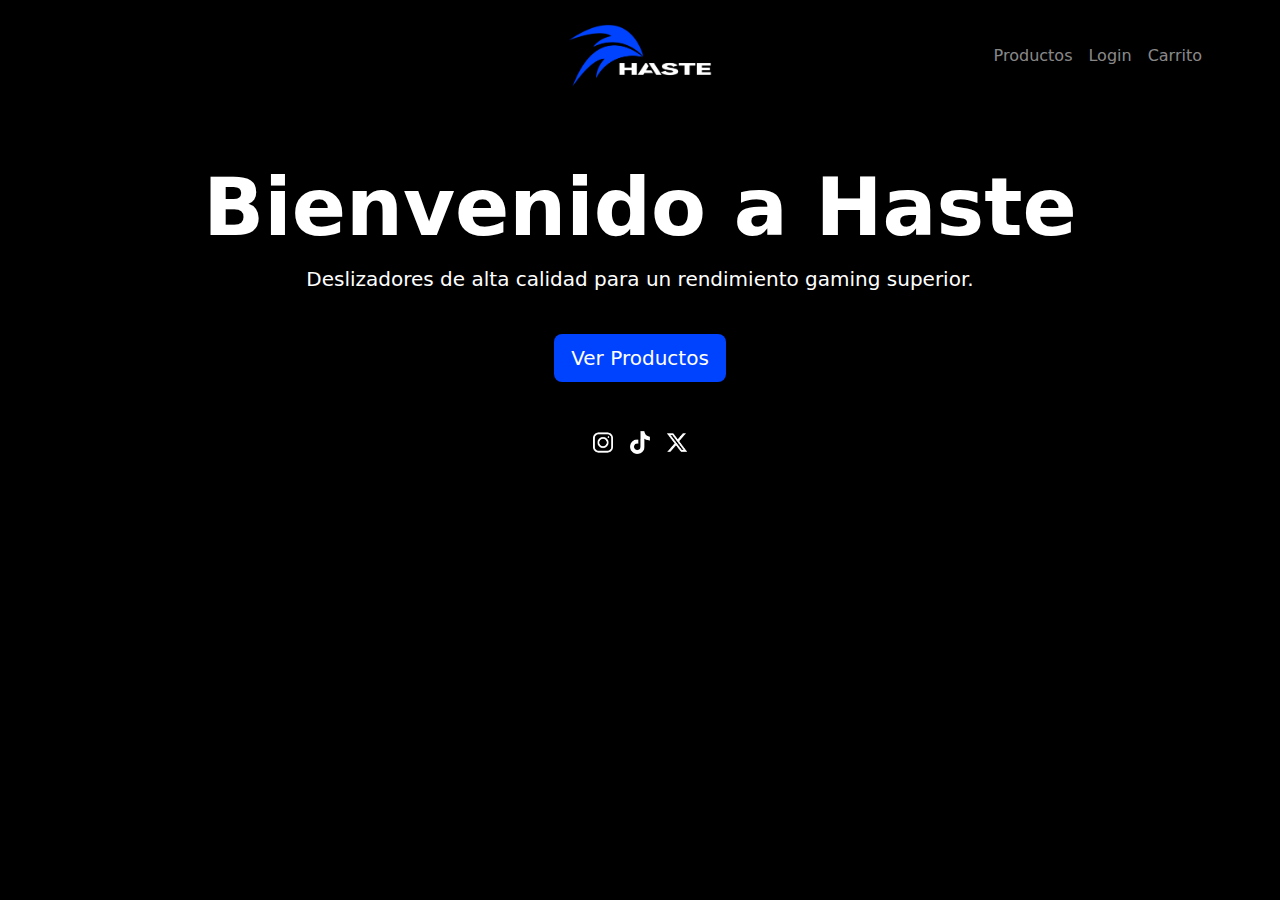
<file: index.html>
<!DOCTYPE html>
<html lang="es">
<head>
    <meta charset="UTF-8">
    <meta name="viewport" content="width=device-width, initial-scale=1">
    <title>Haste - Deslizadores Gamer</title>
    <link href="https://cdn.jsdelivr.net/npm/bootstrap@5.3.3/dist/css/bootstrap.min.css" rel="stylesheet">
    <link rel="stylesheet" href="css/styles.css">
    <link rel="stylesheet" href="https://cdnjs.cloudflare.com/ajax/libs/font-awesome/6.0.0-beta3/css/all.min.css">
</head>
<body class="bg-black text-white">

    <nav class="navbar navbar-expand-lg navbar-dark bg-black mb-4 custom-navbar">
        <div class="container justify-content-center position-relative">
            <a class="navbar-brand mx-auto d-flex align-items-center justify-content-center" href="productos.html">
                <img src="images/Logo.png" alt="Logo" height="64" class="d-inline-block align-middle">
            </a>
            <div class="collapse navbar-collapse position-absolute end-0" id="navbarNav">
                <ul class="navbar-nav">
                    <li class="nav-item">
                        <a class="nav-link" href="productos.html">Productos</a>
                    </li>
                    <li class="nav-item">
                        <a class="nav-link" href="login.html">Login</a>
                    </li>
                    <li class="nav-item">
                        <a class="nav-link" href="carrito.html">Carrito</a>
                    </li>
                </ul>
            </div>
        </div>
    </nav>
    
    <div class="container text-center my-5">
        <h1 class="display-1 fw-bold">Bienvenido a Haste</h1>
        <p class="lead">Deslizadores de alta calidad para un rendimiento gaming superior.</p>
        <a href="productos.html" class="btn btn-custom btn-lg mt-4">Ver Productos</a>
    </div>

    <footer class="footer-link">
        <div class="container text-center">
            <a href="https://www.instagram.com/haste.cl" class="footer-link">
                <img src="images/Instagram.png" alt="Instagram" class="footer-icon">
            </a>
            <a href="#" class="footer-link">
                <img src="images/Tiktok.png" alt="TikTok" class="footer-icon">
            </a>
            <a href="#" class="footer-link">
                <img src="images/X.png" alt="X" class="footer-icon">
            </a>
        </div>
    </footer>
    
    <script src="https://cdn.jsdelivr.net/npm/bootstrap@5.3.3/dist/js/bootstrap.bundle.min.js"></script>
</body>
</html>
</file>
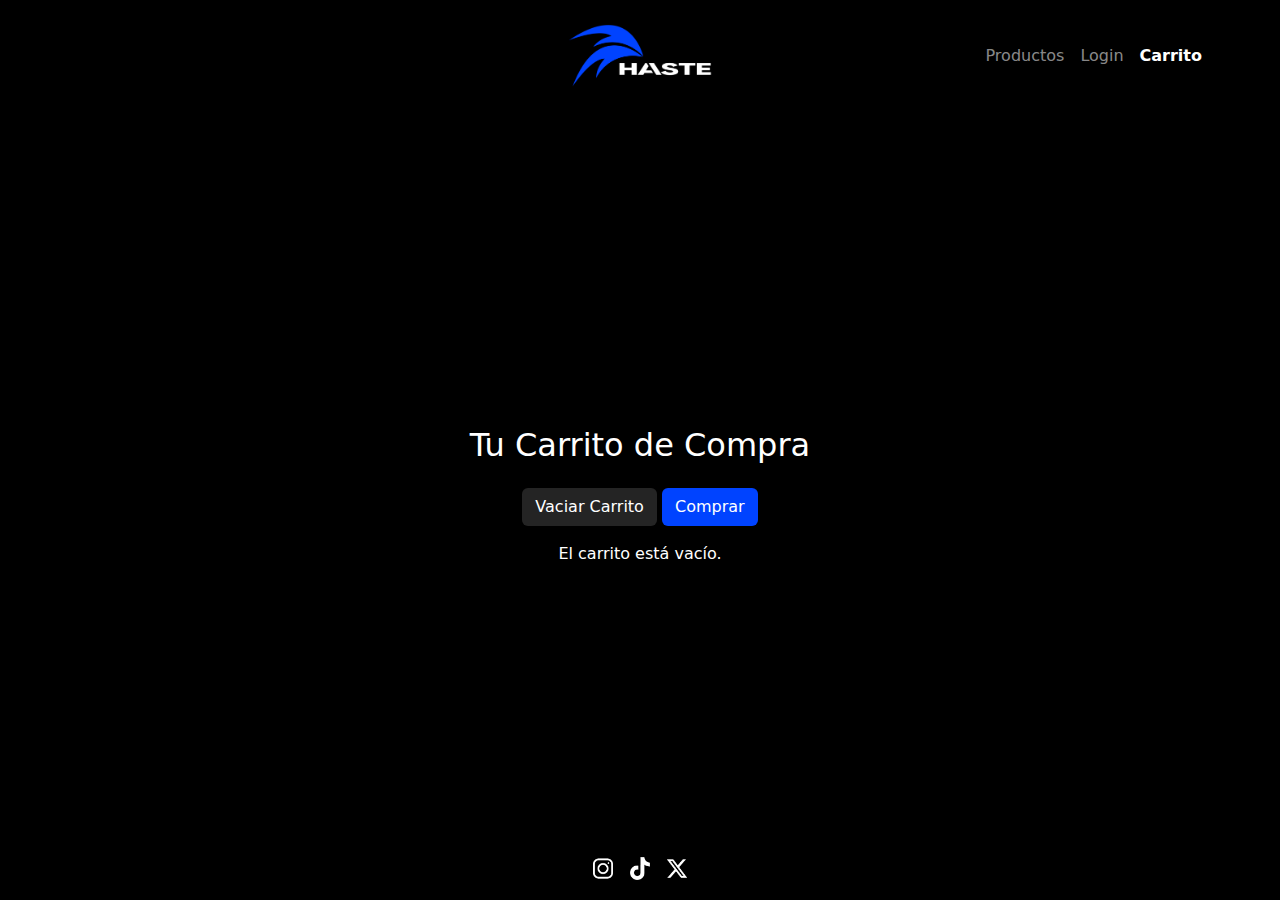
<file: carrito.html>
<!DOCTYPE html>
<html lang="es">
<head>
    <meta charset="UTF-8">
    <meta name="viewport" content="width=device-width, initial-scale=1">
    <title>Tu Carrito de Compra</title>
    <link href="https://cdn.jsdelivr.net/npm/bootstrap@5.3.3/dist/css/bootstrap.min.css" rel="stylesheet">
    <link rel="stylesheet" href="css/styles.css">
</head>
<body class="bg-black text-white">

    <nav class="navbar navbar-expand-lg navbar-dark bg-black mb-4 custom-navbar">
        <div class="container justify-content-center position-relative">
            <a class="navbar-brand mx-auto d-flex align-items-center justify-content-center" href="productos.html">
                <img src="images/Logo.png" alt="Logo" height="64" class="d-inline-block align-middle">
            </a>
            <div class="collapse navbar-collapse position-absolute end-0" id="navbarNav">
                <ul class="navbar-nav">
                    <li class="nav-item">
                        <a class="nav-link" href="productos.html">Productos</a>
                    </li>
                    <li class="nav-item">
                        <a class="nav-link" href="login.html">Login</a>
                    </li>
                    <li class="nav-item">
                        <a class="nav-link active" href="carrito.html">Carrito</a>
                    </li>
                </ul>
            </div>
        </div>
    </nav>

    <section id="carrito" class="section active-section">
        <div class="container">
            <h2 class="mb-4 text-center">Tu Carrito de Compra</h2>
            <div id="cartItems"></div>
            <div class="text-center mt-4">
                <button class="btn btn-custom" id="clearCart">Vaciar Carrito</button>
                <button class="btn btn-custom" id="checkout">Comprar</button>
            </div>
            <div id="cartMessage" class="mt-3 text-center"></div>
        </div>
    </section>

    <footer class="footer-link">
        <div class="container text-center">
            <a href="https://www.instagram.com/haste.cl" class="footer-link">
                <img src="images/Instagram.png" alt="Instagram" class="footer-icon">
            </a>
            <a href="#" class="footer-link">
                <img src="images/Tiktok.png" alt="TikTok" class="footer-icon">
            </a>
            <a href="#" class="footer-link">
                <img src="images/X.png" alt="X" class="footer-icon">
            </a>
        </div>
    </footer>
    
    <script src="https://cdn.jsdelivr.net/npm/bootstrap@5.3.3/dist/js/bootstrap.bundle.min.js"></script>
    <script>
        document.addEventListener('DOMContentLoaded', () => {
            function renderCart() {
                let cart = JSON.parse(localStorage.getItem('cart')) || {};
                const cartItemsDiv = document.getElementById('cartItems');
                cartItemsDiv.innerHTML = '';
                let total = 0;

                for (const productName in cart) {
                    if (cart.hasOwnProperty(productName)) {
                        const quantity = cart[productName];
                        const price = getProductPrice(productName);
                        if (price) {
                            const itemTotal = price * quantity;
                            total += itemTotal;
                            const itemElement = document.createElement('div');
                            itemElement.classList.add('d-flex', 'justify-content-between', 'align-items-center', 'py-2', 'border-bottom', 'border-secondary');
                            itemElement.innerHTML = `
                                <div>
                                    <p class="mb-0 fw-bold">${productName}</p>
                                    <small>${quantity} x $${price.toLocaleString()}</small>
                                </div>
                                <span>$${itemTotal.toLocaleString()}</span>
                            `;
                            cartItemsDiv.appendChild(itemElement);
                        }
                    }
                }

                if (total > 0) {
                    const totalElement = document.createElement('div');
                    totalElement.classList.add('d-flex', 'justify-content-between', 'align-items-center', 'py-3', 'mt-3', 'fw-bold', 'border-top', 'border-secondary');
                    totalElement.innerHTML = `<span>Total:</span><span>$${total.toLocaleString()}</span>`;
                    cartItemsDiv.appendChild(totalElement);
                    document.getElementById('cartMessage').textContent = '';
                } else {
                    document.getElementById('cartMessage').textContent = 'El carrito está vacío.';
                }
            }

            function getProductPrice(productName) {
                const products = {
                    "Classic Dots": { price: 3990 },
                    "Speed Dots": { price: 4990 },
                    "Control Dots": { price: 4490 }
                };
                return products[productName] ? products[productName].price : 0;
            }

            const clearCartBtn = document.getElementById('clearCart');
            if (clearCartBtn) {
                clearCartBtn.addEventListener('click', () => {
                    localStorage.removeItem('cart');
                    renderCart();
                    alert('Carrito vaciado.');
                });
            }
            
            const checkoutBtn = document.getElementById('checkout');
            if (checkoutBtn) {
                checkoutBtn.addEventListener('click', () => {
                    const cart = JSON.parse(localStorage.getItem('cart')) || {};
                    const isCartEmpty = Object.keys(cart).length === 0;

                    if (isCartEmpty) {
                        alert('El carrito está vacío. Por favor, añade productos para continuar.');
                    } else {
                        alert('¡Gracias por tu compra!');
                        localStorage.removeItem('cart');
                        renderCart();
                    }
                });
            }

            renderCart();
        });
    </script>
</body>
</html>
</file>
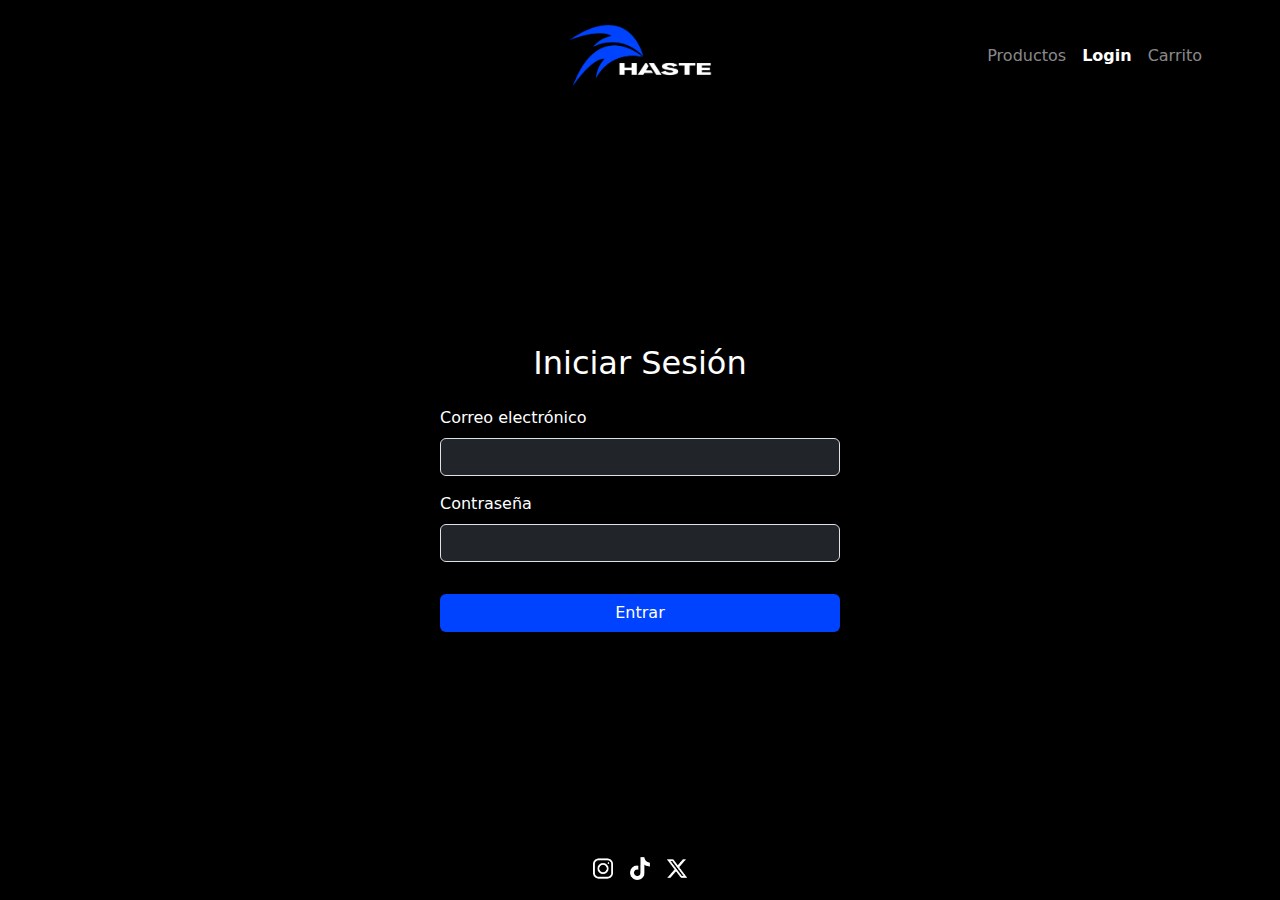
<file: login.html>
<!DOCTYPE html>
<html lang="es">
<head>
  <meta charset="UTF-8">
  <meta name="viewport" content="width=device-width, initial-scale=1">
  <title>Iniciar Sesión</title>
  <link href="https://cdn.jsdelivr.net/npm/bootstrap@5.3.3/dist/css/bootstrap.min.css" rel="stylesheet">
  <link rel="stylesheet" href="css/styles.css">
  <link rel="stylesheet" href="https://cdnjs.cloudflare.com/ajax/libs/font-awesome/6.0.0-beta3/css/all.min.css">
</head>
<body class="bg-black text-white">

  <nav class="navbar navbar-expand-lg navbar-dark bg-black mb-4 custom-navbar">
    <div class="container justify-content-center position-relative">
      <a class="navbar-brand mx-auto d-flex align-items-center justify-content-center" href="productos.html">
        <img src="images/Logo.png" alt="Logo" height="64" class="d-inline-block align-middle">
      </a>
      <div class="collapse navbar-collapse position-absolute end-0" id="navbarNav">
        <ul class="navbar-nav">
          <li class="nav-item">
            <a class="nav-link" href="productos.html">Productos</a>
          </li>
          <li class="nav-item">
            <a class="nav-link active" href="login.html">Login</a>
          </li>
          <li class="nav-item">
            <a class="nav-link" href="carrito.html">Carrito</a>
          </li>
        </ul>
      </div>
    </div>
  </nav>

  <section id="login" class="section active-section">
    <div class="container d-flex flex-column align-items-center">
      <h2 class="mb-4">Iniciar Sesión</h2>
      <form id="loginForm" class="w-100" style="max-width: 400px;">
        <div class="mb-3">
          <label for="email" class="form-label">Correo electrónico</label>
          <input type="email" class="form-control bg-dark text-white" id="email" required autocomplete="username">
                    <small id="emailWarning" class="form-text text-danger mt-2 d-none">
                        <i class="fas fa-exclamation-circle me-1"></i> Por favor, ingresa una dirección de correo válida.
                    </small>
        </div>
        <div class="mb-3">
          <label for="password" class="form-label">Contraseña</label>
          <input type="password" class="form-control bg-dark text-white" id="password" required autocomplete="current-password">
          <small id="capsLockWarning" class="form-text text-warning mt-2 d-none">
            <i class="fas fa-exclamation-triangle me-1"></i> ¡Advertencia: Bloq Mayús está activado!
          </small>
        </div>
                
        <button type="submit" class="btn btn-custom w-100 mt-3">Entrar</button>

        <div class="toast-container mt-3">
          <div id="loginToast" class="toast text-white" role="alert" aria-live="assertive" aria-atomic="true">
            <div class="d-flex">
              <div id="toastBody" class="toast-body">
                              </div>
              <button type="button" class="btn-close btn-close-white me-2 m-auto" data-bs-dismiss="toast" aria-label="Close"></button>
            </div>
          </div>
        </div>
      </form>
      <div id="loginMessage" class="mt-3"></div>
    </div>
  </section>

  <footer class="footer-link">
    <div class="container text-center">
      <a href="https://www.instagram.com/haste.cl" class="footer-link">
        <img src="images/Instagram.png" alt="Instagram" class="footer-icon">
      </a>
      <a href="#" class="footer-link">
        <img src="images/Tiktok.png" alt="TikTok" class="footer-icon">
      </a>
      <a href="#" class="footer-link">
        <img src="images/X.png" alt="X" class="footer-icon">
      </a>
    </div>
  </footer>
  <script src="https://cdn.jsdelivr.net/npm/bootstrap@5.3.3/dist/js/bootstrap.bundle.min.js"></script>
  <script src="js/login.js"></script>
</body>
</html>
</file>
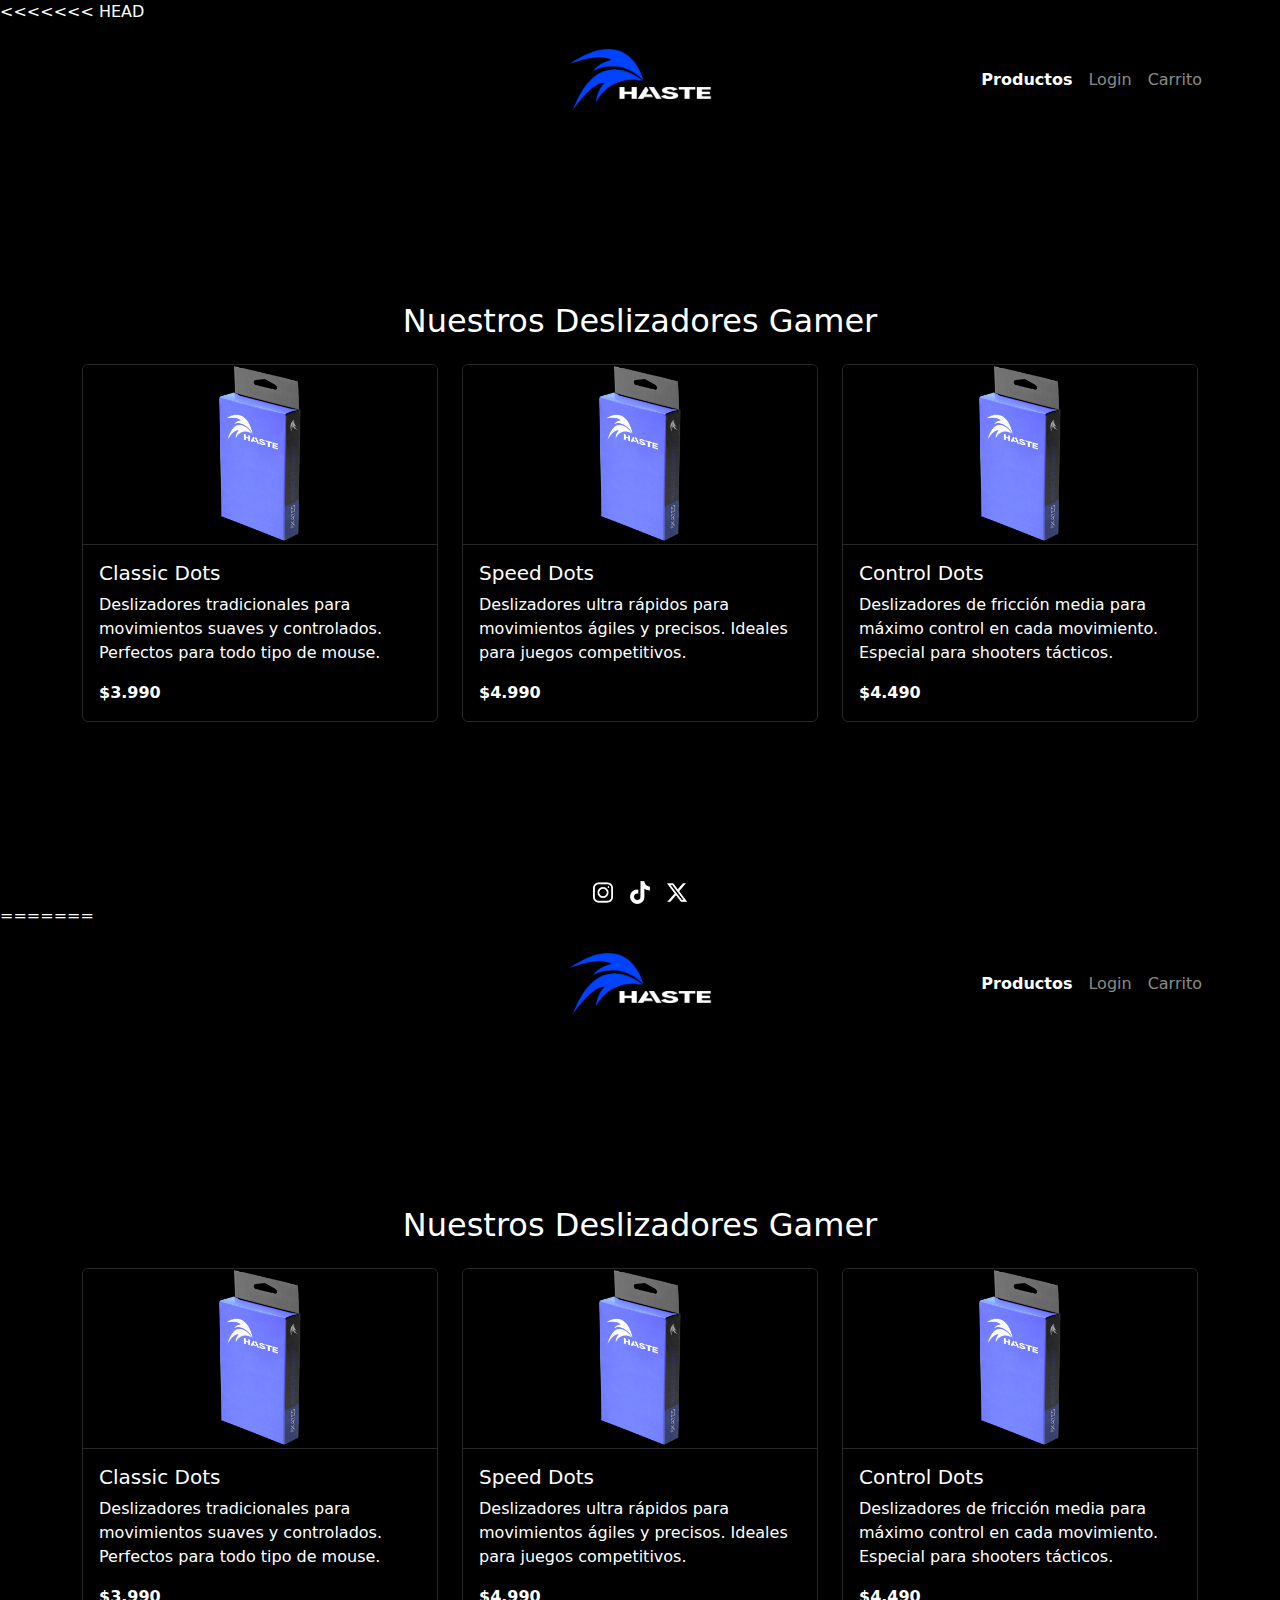
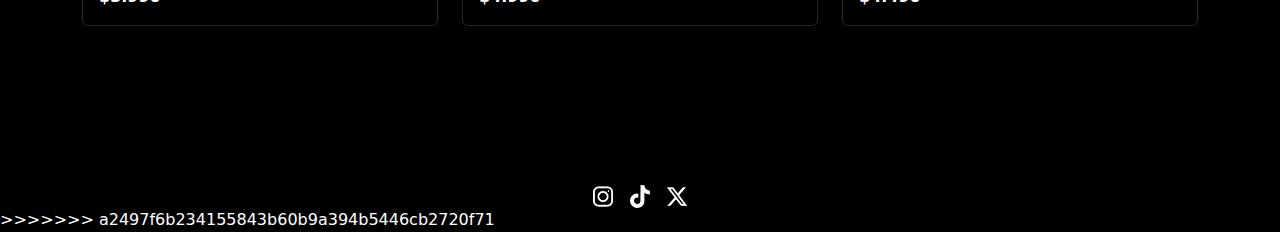
<file: productos.html>
<<<<<<< HEAD
<!DOCTYPE html>
<html lang="es">
<head>
    <meta charset="UTF-8">
    <meta name="viewport" content="width=device-width, initial-scale=1">
    <title>Nuestros Productos</title>
    <link href="https://cdn.jsdelivr.net/npm/bootstrap@5.3.3/dist/css/bootstrap.min.css" rel="stylesheet">
    <link rel="stylesheet" href="css/styles.css">
    <link rel="stylesheet" href="https://cdnjs.cloudflare.com/ajax/libs/font-awesome/6.0.0-beta3/css/all.min.css">
</head>
<body class="bg-black text-white">

    <nav class="navbar navbar-expand-lg navbar-dark bg-black mb-4 custom-navbar">
        <div class="container justify-content-center position-relative">
            <a class="navbar-brand mx-auto d-flex align-items-center justify-content-center" href="productos.html">
                <img src="images/Logo.png" alt="Logo" height="64" class="d-inline-block align-middle">
            </a>
            <div class="collapse navbar-collapse position-absolute end-0" id="navbarNav">
                <ul class="navbar-nav">
                    <li class="nav-item">
                        <a class="nav-link active" href="productos.html">Productos</a>
                    </li>
                    <li class="nav-item">
                        <a class="nav-link" href="login.html">Login</a>
                    </li>
                    <li class="nav-item">
                        <a class="nav-link" href="carrito.html">Carrito</a>
                    </li>
                </ul>
            </div>
        </div>
    </nav>

    <section id="productos" class="section active-section">
        <div class="container">
            <h2 class="mb-4 text-center">Nuestros Deslizadores Gamer</h2>
            <div class="row justify-content-center">
                <div class="col-md-4 mb-3">
                    <a href="product-page/product.html?product=Classic%20Dots" class="card-link show-product-link">
                        <div class="card h-100 bg-black product-card">
                            <img src="images/Mockup-1.png" class="card-img-top bg-black" alt="Classic Dots">
                            <div class="card-body">
                                <h5 class="card-title">Classic Dots</h5>
                                <p class="card-text">Deslizadores tradicionales para movimientos suaves y controlados. Perfectos para todo tipo de mouse.</p>
                                <p class="card-text fw-bold">$3.990</p>
                            </div>
                        </div>
                    </a>
                </div>
                <div class="col-md-4 mb-3">
                    <a href="product-page/product.html?product=Speed%20Dots" class="card-link show-product-link">
                        <div class="card h-100 bg-black product-card">
                            <img src="images/Mockup-1.png" class="card-img-top bg-black" alt="Speed Dots">
                            <div class="card-body">
                                <h5 class="card-title">Speed Dots</h5>
                                <p class="card-text">Deslizadores ultra rápidos para movimientos ágiles y precisos. Ideales para juegos competitivos.</p>
                                <p class="card-text fw-bold">$4.990</p>
                            </div>
                        </div>
                    </a>
                </div>
                <div class="col-md-4 mb-3">
                    <a href="product-page/product.html?product=Control%20Dots" class="card-link show-product-link">
                        <div class="card h-100 bg-black product-card">
                            <img src="images/Mockup-1.png" class="card-img-top bg-black" alt="Control Dots">
                            <div class="card-body">
                                <h5 class="card-title">Control Dots</h5>
                                <p class="card-text">Deslizadores de fricción media para máximo control en cada movimiento. Especial para shooters tácticos.</p>
                                <p class="card-text fw-bold">$4.490</p>
                            </div>
                        </div>
                    </a>
                </div>
            </div>
        </div>
    </section>

    <footer class="footer-link">
        <div class="container text-center">
            <a href="https://www.instagram.com/haste.cl" class="footer-link">
                <img src="images/Instagram.png" alt="Instagram" class="footer-icon">
            </a>
            <a href="#" class="footer-link">
                <img src="images/Tiktok.png" alt="TikTok" class="footer-icon">
            </a>
            <a href="#" class="footer-link">
                <img src="images/X.png" alt="X" class="footer-icon">
            </a>
        </div>
    </footer>
    
    <script src="https://cdn.jsdelivr.net/npm/bootstrap@5.3.3/dist/js/bootstrap.bundle.min.js"></script>
</body>
=======
<!DOCTYPE html>
<html lang="es">
<head>
    <meta charset="UTF-8">
    <meta name="viewport" content="width=device-width, initial-scale=1">
    <title>Nuestros Productos</title>
    <link href="https://cdn.jsdelivr.net/npm/bootstrap@5.3.3/dist/css/bootstrap.min.css" rel="stylesheet">
    <link rel="stylesheet" href="css/styles.css">
    <link rel="stylesheet" href="https://cdnjs.cloudflare.com/ajax/libs/font-awesome/6.0.0-beta3/css/all.min.css">
</head>
<body class="bg-black text-white">

    <nav class="navbar navbar-expand-lg navbar-dark bg-black mb-4 custom-navbar">
        <div class="container justify-content-center position-relative">
            <a class="navbar-brand mx-auto d-flex align-items-center justify-content-center" href="productos.html">
                <img src="images/Logo.png" alt="Logo" height="64" class="d-inline-block align-middle">
            </a>
            <div class="collapse navbar-collapse position-absolute end-0" id="navbarNav">
                <ul class="navbar-nav">
                    <li class="nav-item">
                        <a class="nav-link active" href="productos.html">Productos</a>
                    </li>
                    <li class="nav-item">
                        <a class="nav-link" href="login.html">Login</a>
                    </li>
                    <li class="nav-item">
                        <a class="nav-link" href="carrito.html">Carrito</a>
                    </li>
                </ul>
            </div>
        </div>
    </nav>

    <section id="productos" class="section active-section">
        <div class="container">
            <h2 class="mb-4 text-center">Nuestros Deslizadores Gamer</h2>
            <div class="row justify-content-center">
                <div class="col-md-4 mb-3">
                    <a href="product-page/product.html?product=Classic%20Dots" class="card-link show-product-link">
                        <div class="card h-100 bg-black product-card">
                            <img src="images/Mockup-1.png" class="card-img-top bg-black" alt="Classic Dots">
                            <div class="card-body">
                                <h5 class="card-title">Classic Dots</h5>
                                <p class="card-text">Deslizadores tradicionales para movimientos suaves y controlados. Perfectos para todo tipo de mouse.</p>
                                <p class="card-text fw-bold">$3.990</p>
                            </div>
                        </div>
                    </a>
                </div>
                <div class="col-md-4 mb-3">
                    <a href="product-page/product.html?product=Speed%20Dots" class="card-link show-product-link">
                        <div class="card h-100 bg-black product-card">
                            <img src="images/Mockup-1.png" class="card-img-top bg-black" alt="Speed Dots">
                            <div class="card-body">
                                <h5 class="card-title">Speed Dots</h5>
                                <p class="card-text">Deslizadores ultra rápidos para movimientos ágiles y precisos. Ideales para juegos competitivos.</p>
                                <p class="card-text fw-bold">$4.990</p>
                            </div>
                        </div>
                    </a>
                </div>
                <div class="col-md-4 mb-3">
                    <a href="product-page/product.html?product=Control%20Dots" class="card-link show-product-link">
                        <div class="card h-100 bg-black product-card">
                            <img src="images/Mockup-1.png" class="card-img-top bg-black" alt="Control Dots">
                            <div class="card-body">
                                <h5 class="card-title">Control Dots</h5>
                                <p class="card-text">Deslizadores de fricción media para máximo control en cada movimiento. Especial para shooters tácticos.</p>
                                <p class="card-text fw-bold">$4.490</p>
                            </div>
                        </div>
                    </a>
                </div>
            </div>
        </div>
    </section>

    <footer class="footer-link">
        <div class="container text-center">
            <a href="https://www.instagram.com/haste.cl" class="footer-link">
                <img src="images/Instagram.png" alt="Instagram" class="footer-icon">
            </a>
            <a href="#" class="footer-link">
                <img src="images/Tiktok.png" alt="TikTok" class="footer-icon">
            </a>
            <a href="#" class="footer-link">
                <img src="images/X.png" alt="X" class="footer-icon">
            </a>
        </div>
    </footer>
    
    <script src="https://cdn.jsdelivr.net/npm/bootstrap@5.3.3/dist/js/bootstrap.bundle.min.js"></script>
</body>
>>>>>>> a2497f6b234155843b60b9a394b5446cb2720f71
</html>
</file>
<file: css/styles.css>
body {
  background-color: #000;
  color: #fff;
}

.section {
  min-height: 80vh;
  display: none;
  align-items: center;
  justify-content: center;
  opacity: 0;
  transform: translateY(30px);
  transition: opacity 0.5s ease, transform 0.5s ease;
}

.section.active-section {
  display: flex;
  opacity: 1;
  transform: translateY(0);
}

.custom-navbar {
  height: 112px;
  min-height: 112px;
}

.custom-navbar .navbar-brand img {
  max-height: 80px;
}

.custom-navbar .navbar-brand {
  position: absolute;
  left: 50%;
  transform: translateX(-50%);
}

.navbar-nav .nav-link.active {
  font-weight: bold;
}

.card.bg-black {
  background-color: #000 !important;
  border: 0.1px solid #272727;
  color: #fff;
}

.card.bg-black .card-title,
.card.bg-black .card-text {
  color: #fff;
}

.btn-custom {
  background-color: #0043ff;
  color: #fff;
}

#clearCart {
  background-color: #242424;
  color: #fff;
}

.card-img-top {
  height: 180px;
  object-fit: contain;
  background: #222;
  border-bottom: 0.5px solid #272727;
}

#cartItems table {
  background: transparent;
  color: #fff;
  border-collapse: separate;
  border-color: #0043ff;
  border-spacing: 0;
}

#cartItems th,
#cartItems td {
  background: transparent;
  color: #fff;
  border-bottom: 1px solid #333;
  padding: 0.75rem;
  vertical-align: middle;
}

.footer-link,
.footer-link:focus,
.footer-link:active,
.footer-link:hover {
  border: none !important;
  outline: none !important;
  box-shadow: none !important;
  text-decoration: none !important;
  background: none !important;
}
.footer-icon {
  border: none !important;
  outline: none !important;
  box-shadow: none !important;
  background: none !important;
  width: 20px;
  margin: 0 6px;
  vertical-align: middle;
}

.card-link {
  text-decoration: none; /* Elimina el subrayado del enlace */
  color: inherit; /* Hereda el color del texto de la tarjeta */
}

.product-card {
  transition: transform 0.3s ease, box-shadow 0.3s ease;
}

.product-card:hover {
  transform: translateY(-10px); /* Eleva la tarjeta */
  box-shadow: 0 10px 20px rgba(0, 67, 255, 0.5); /* Agrega una sombra responsiva */
}
</file>
